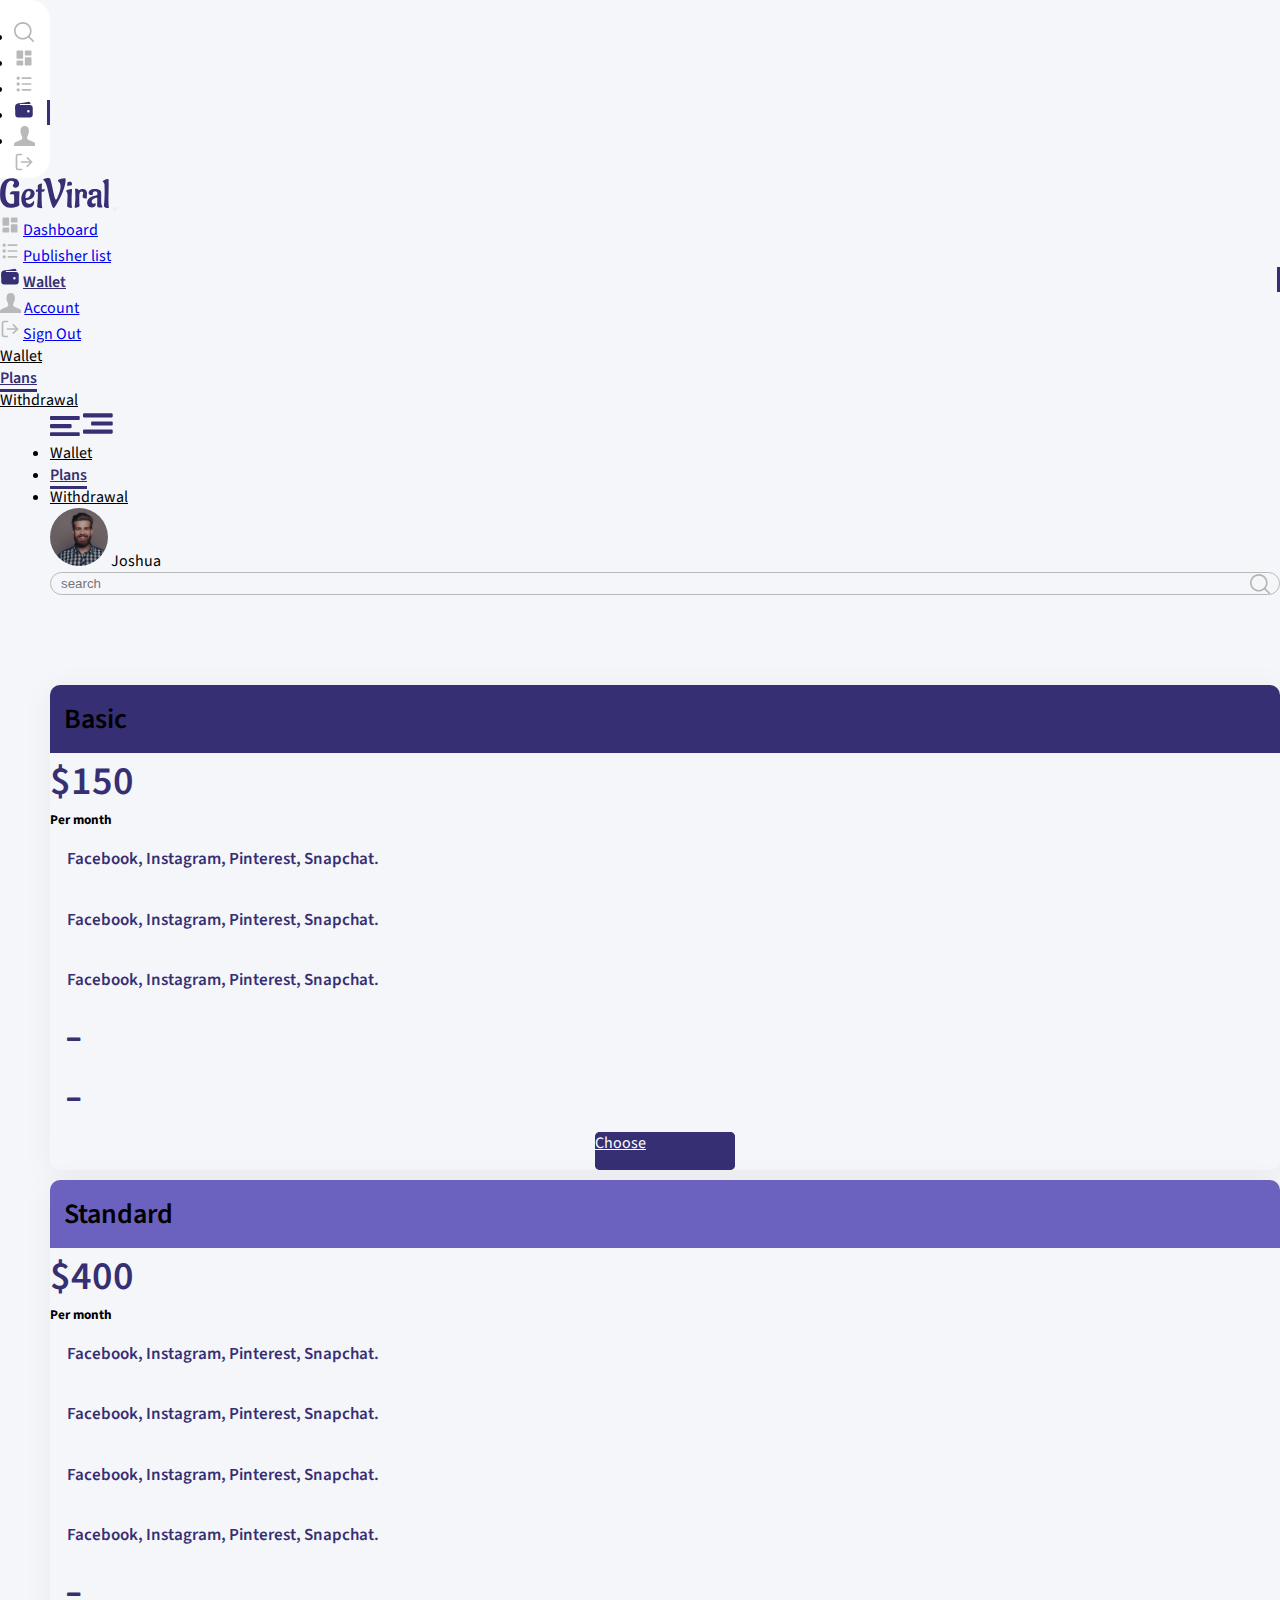
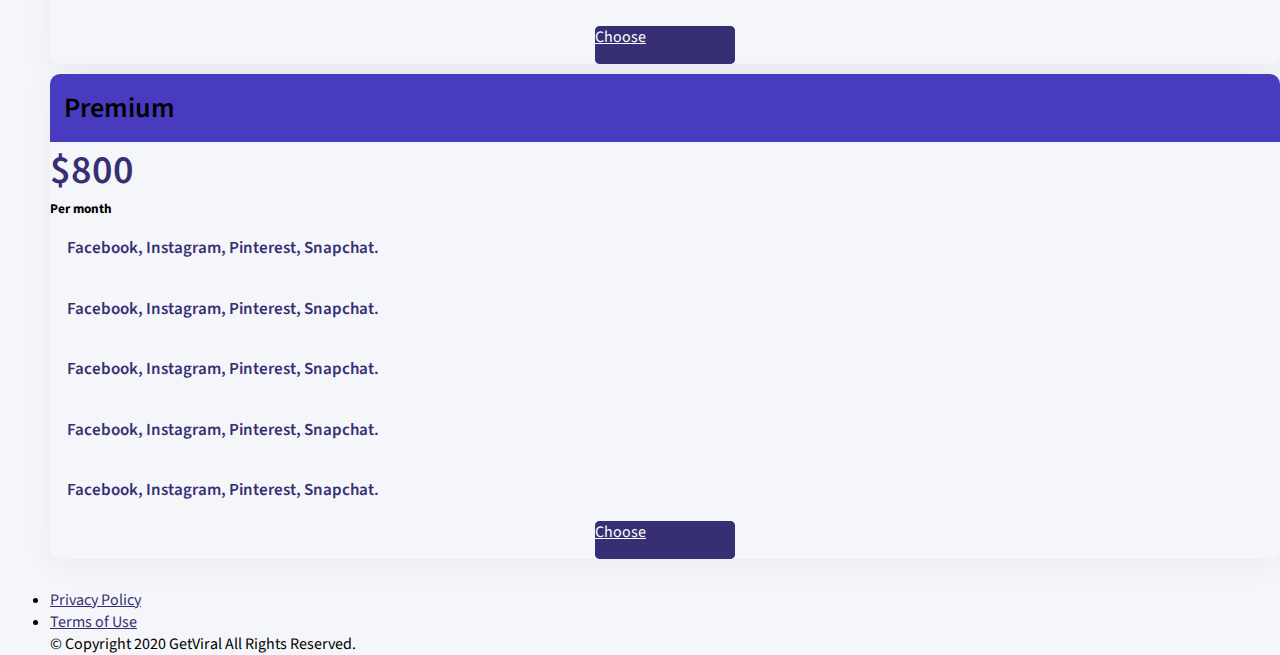
<file: index.html>
<!DOCTYPE html>
<html lang="en">

<head>
    <meta charset="UTF-8">
    <meta name="viewport" content="width=device-width, initial-scale=1.0">
    <!--Bootstrap CSS CDN-->
    <link rel="stylesheet" href="https://stackpath.bootstrapcdn.com/bootstrap/4.5.0/css/bootstrap.min.css"
        integrity="sha384-9aIt2nRpC12Uk9gS9baDl411NQApFmC26EwAOH8WgZl5MYYxFfc+NcPb1dKGj7Sk" crossorigin="anonymous">
    <!--Font section-->
    <link rel="stylesheet" href="https://stackpath.bootstrapcdn.com/font-awesome/4.7.0/css/font-awesome.min.css">
    <link href="https://fonts.googleapis.com/css2?family=Source+Sans+Pro:wght@200;300;400;600;700;900&display=swap" rel="stylesheet">
    <link rel="stylesheet" href="./assets/css/main.css">
    <link rel="stylesheet" href="./assets/css/plans.css">
    <link rel="stylesheet" href="./assets/css/inner-nav.css">
    <title>GetViral | Plans</title>
</head>

<body class="collapse-sidebar">
    <aside class="sidebar position-fixed h-100 position-relative d-none d-md-block">
        <a class="navbar-brand" href="#"><img class="img-fluid aside-logo logo mt-xl" src="./assets/images/GetViral.svg"
                alt=""></a>
        <ul class="sidebar__lists list-unstyled">
            <li class="py-2 py-xl-3 my-3 d-flex align-items-center"><span class="sidebar__icon pr-3"><svg
                        class="dashboard-icon" viewBox="0 0 20 20" fill="none" xmlns="http://www.w3.org/2000/svg">
                        <path
                            d="M8.80758 0C3.95121 0 0 3.95121 0 8.80758C0 13.6642 3.95121 17.6152 8.80758 17.6152C13.6642 17.6152 17.6152 13.6642 17.6152 8.80758C17.6152 3.95121 13.6642 0 8.80758 0ZM8.80758 15.9892C4.84769 15.9892 1.62602 12.7675 1.62602 8.80762C1.62602 4.84773 4.84769 1.62602 8.80758 1.62602C12.7675 1.62602 15.9891 4.84769 15.9891 8.80758C15.9891 12.7675 12.7675 15.9892 8.80758 15.9892Z"
                            fill="#B5B5B5" />
                        <path
                            d="M19.762 18.6122L15.1007 13.9509C14.7831 13.6333 14.2687 13.6333 13.9511 13.9509C13.6335 14.2683 13.6335 14.7832 13.9511 15.1005L18.6124 19.7618C18.7711 19.9206 18.979 20 19.1872 20C19.395 20 19.6031 19.9206 19.762 19.7618C20.0796 19.4444 20.0796 18.9295 19.762 18.6122Z"
                            fill="#B5B5B5" />
                </span><input class="sidebar__input side-bar__name mb-0" placeholder="Search"></li>
            <li class="my-4 py-2 py-xl-3 my-3 d-flex align-items-center"><span
                    class="sidebar__icon"><svg class="dashboard-icon"
                        xmlns="http://www.w3.org/2000/svg" aria-hidden="true" focusable="false"
                        preserveAspectRatio="xMidYMid meet" viewBox="0 0 24 24">
                        <path
                            d="M4 13h6c.55 0 1-.45 1-1V4c0-.55-.45-1-1-1H4c-.55 0-1 .45-1 1v8c0 .55.45 1 1 1zm0 8h6c.55 0 1-.45 1-1v-4c0-.55-.45-1-1-1H4c-.55 0-1 .45-1 1v4c0 .55.45 1 1 1zm10 0h6c.55 0 1-.45 1-1v-8c0-.55-.45-1-1-1h-6c-.55 0-1 .45-1 1v8c0 .55.45 1 1 1zM13 4v4c0 .55.45 1 1 1h6c.55 0 1-.45 1-1V4c0-.55-.45-1-1-1h-6c-.55 0-1 .45-1 1z" />
                        </svg></span><a href="#"
                    class="pl-3 side-bar__name sidebar__link sidebar__link-active mb-0">Dashboard</a>
            </li>
            <li class="my-4 py-2 py-xl-3 my-3 d-flex align-items-center">
                <span class="sidebar__icon"><svg xmlns="http://www.w3.org/2000/svg" class="dashboard-icon"
                        aria-hidden="true" focusable="false" preserveAspectRatio="xMidYMid meet" viewBox="0 0 24 24">
                        <path
                            d="M10 4h10a1 1 0 0 1 0 2H10a1 1 0 1 1 0-2zm0 7h10a1 1 0 0 1 0 2H10a1 1 0 0 1 0-2zm0 7h10a1 1 0 0 1 0 2H10a1 1 0 0 1 0-2zM5 7a2 2 0 1 1 0-4a2 2 0 0 1 0 4zm0 7a2 2 0 1 1 0-4a2 2 0 0 1 0 4zm0 7a2 2 0 1 1 0-4a2 2 0 0 1 0 4z" />
                        </svg></span><a href="#" class="sidebar__link pl-3 side-bar__name mb-0">Publisher List</a></li>
            <li class="my-4 py-2 py-xl-3 my-3 d-flex align-items-center"><span
                    class="sidebar__icon sidebar__icon-active"><svg
                        xmlns="http://www.w3.org/2000/svg" class="dashboard-icon icon-active" aria-hidden="true"
                        focusable="false"
                        preserveAspectRatio="xMidYMid meet" viewBox="0 0 512 512">
                        <path
                            d="M95.5 104h320a87.73 87.73 0 0 1 11.18.71a66 66 0 0 0-77.51-55.56L86 94.08h-.3a66 66 0 0 0-41.07 26.13A87.57 87.57 0 0 1 95.5 104z" />
                        <path
                            d="M415.5 128h-320a64.07 64.07 0 0 0-64 64v192a64.07 64.07 0 0 0 64 64h320a64.07 64.07 0 0 0 64-64V192a64.07 64.07 0 0 0-64-64zM368 320a32 32 0 1 1 32-32a32 32 0 0 1-32 32z" />
                        <path
                            d="M32 259.5V160c0-21.67 12-58 53.65-65.87C121 87.5 156 87.5 156 87.5s23 16 4 16s-18.5 24.5 0 24.5s0 23.5 0 23.5L85.5 236z" />
                        </svg></span><a href="#"
                            class="sidebar__link pl-3 side-bar__name mb-0 nav-link-active">Wallet</a></li>
            <li class="my-4 py-2 py-xl-3 my-3 d-flex align-items-center"><span class="sidebar__icon"><svg
                        xmlns="http://www.w3.org/2000/svg" class="dashboard-icon" aria-hidden="true" focusable="false"
                        viewBox="0 0 1070 1000">
                        <path
                            d="M1070 938q0 21-2 63H1q0-10-.5-31T0 938q0-30 1-37q12-49 64-84.5t111.5-53t125.5-47t97-65.5q17-22 17-38q0-22-11-73q-4-21-10.5-36.5t-16-33T363 439q-15-35-33-132q-6-38-6-75q0-105 53.5-168T535 1t157.5 63T746 232q0 31-7 75q-14 89-32 132q-6 14-15.5 31.5t-16 33T665 540q-11 51-11 73q0 18 17 38q31 36 97 65.5t125 47t111 53t64 84.5q2 8 2 37z" />
                        </svg></span><a href="#" class="sidebar__link pl-3 side-bar__name mb-0">Account</a></li>
        </ul>
        <li
            class="sidebar__link--sign-out position-absolute mx-auto py-2 py-xl-3 my-3 d-flex align-items-center sidebar__sign-out">
            <span class="sidebar__icon"><svg xmlns="http://www.w3.org/2000/svg" class="dashboard-icon sign-icon"
                    aria-hidden="true" focusable="false" preserveAspectRatio="xMidYMid meet" viewBox="0 0 24 24">
                    <g fill="none" stroke-width="2" stroke-linecap="round" stroke-linejoin="round">
                        <path d="M9 21H5a2 2 0 0 1-2-2V5a2 2 0 0 1 2-2h4" />
                        <path d="M16 17l5-5l-5-5" />
                        <path d="M21 12H9" />
                    </g>
                </svg></span><a href="#" class="sidebar__link pl-3 side-bar__name side-bar__sign-out mb-0">Sign out</a>
        </li>
    </aside>
    <!-- Small screens -->
    <header class="d-md-none header sticky-top">
        <nav class="navbar navbar-expand-md navbar-light navbar-bg-custom">
            <div class="container-fluid">
                <a class="navbar-brand" href="#"><img class="img-fluid logo" src="./assets/images/GetViral.svg"
                        alt=""></a>
                <button class="navbar-toggler px-0" type="button" data-toggle="collapse" data-target="#navbarNav"
                    aria-controls="navbarNav" aria-expanded="false" aria-label="Toggle navigation">
                    <span class="navbar-toggler-icon"></span>
                </button>
            </div>
            <div class="collapse navbar-collapse" id="navbarNav">
                <div class="container-fluid">
                    <div class="row">
                        <ul class="navbar-nav ml-auto">
                            <li class="nav-item py-1 d-flex align-items-center">
                                <!--FIXME: USE 'icon-active' ON SVG ICON TO MAKE IT ACTIVE-->
                                <!--FIXME: USE 'nav-link-active' ON link (a) tag TO MAKE IT ACTIVE-->
                                <svg class="pr-3 dashboard-icon" xmlns="http://www.w3.org/2000/svg"
                                    aria-hidden="true" focusable="false" preserveAspectRatio="xMidYMid meet"
                                    viewBox="0 0 24 24">
                                    <path
                                        d="M4 13h6c.55 0 1-.45 1-1V4c0-.55-.45-1-1-1H4c-.55 0-1 .45-1 1v8c0 .55.45 1 1 1zm0 8h6c.55 0 1-.45 1-1v-4c0-.55-.45-1-1-1H4c-.55 0-1 .45-1 1v4c0 .55.45 1 1 1zm10 0h6c.55 0 1-.45 1-1v-8c0-.55-.45-1-1-1h-6c-.55 0-1 .45-1 1v8c0 .55.45 1 1 1zM13 4v4c0 .55.45 1 1 1h6c.55 0 1-.45 1-1V4c0-.55-.45-1-1-1h-6c-.55 0-1 .45-1 1z" />
                                    </svg>
                                <a class="nav-link nav-link" href="#">Dashboard</a>
                            </li>
                            <li class="nav-item py-1 d-flex align-items-center">
                                <svg xmlns="http://www.w3.org/2000/svg" class="pr-3 dashboard-icon" aria-hidden="true"
                                    focusable="false" preserveAspectRatio="xMidYMid meet" viewBox="0 0 24 24">
                                    <path
                                        d="M10 4h10a1 1 0 0 1 0 2H10a1 1 0 1 1 0-2zm0 7h10a1 1 0 0 1 0 2H10a1 1 0 0 1 0-2zm0 7h10a1 1 0 0 1 0 2H10a1 1 0 0 1 0-2zM5 7a2 2 0 1 1 0-4a2 2 0 0 1 0 4zm0 7a2 2 0 1 1 0-4a2 2 0 0 1 0 4zm0 7a2 2 0 1 1 0-4a2 2 0 0 1 0 4z" />
                                    </svg>
                                <a class="nav-link" href="#">Publisher list</a>
                            </li>
                            <li class="nav-item py-1 d-flex align-items-center">
                                <svg xmlns="http://www.w3.org/2000/svg" class="pr-3 dashboard-icon icon-active"
                                    aria-hidden="true"
                                    focusable="false" preserveAspectRatio="xMidYMid meet" viewBox="0 0 512 512">
                                    <path
                                        d="M95.5 104h320a87.73 87.73 0 0 1 11.18.71a66 66 0 0 0-77.51-55.56L86 94.08h-.3a66 66 0 0 0-41.07 26.13A87.57 87.57 0 0 1 95.5 104z" />
                                    <path
                                        d="M415.5 128h-320a64.07 64.07 0 0 0-64 64v192a64.07 64.07 0 0 0 64 64h320a64.07 64.07 0 0 0 64-64V192a64.07 64.07 0 0 0-64-64zM368 320a32 32 0 1 1 32-32a32 32 0 0 1-32 32z" />
                                    <path
                                        d="M32 259.5V160c0-21.67 12-58 53.65-65.87C121 87.5 156 87.5 156 87.5s23 16 4 16s-18.5 24.5 0 24.5s0 23.5 0 23.5L85.5 236z" />
                                    </svg>
                                <a class="nav-link nav-link-active" href="#">Wallet</a>
                            </li>
                            <li class="nav-item py-1 d-flex align-items-center">
                                <svg xmlns="http://www.w3.org/2000/svg" class="pr-3 dashboard-icon" aria-hidden="true"
                                    focusable="false" viewBox="0 0 1070 1000">
                                    <path
                                        d="M1070 938q0 21-2 63H1q0-10-.5-31T0 938q0-30 1-37q12-49 64-84.5t111.5-53t125.5-47t97-65.5q17-22 17-38q0-22-11-73q-4-21-10.5-36.5t-16-33T363 439q-15-35-33-132q-6-38-6-75q0-105 53.5-168T535 1t157.5 63T746 232q0 31-7 75q-14 89-32 132q-6 14-15.5 31.5t-16 33T665 540q-11 51-11 73q0 18 17 38q31 36 97 65.5t125 47t111 53t64 84.5q2 8 2 37z" />
                                    </svg>
                                <a class="nav-link" href="#">Account</a>
                            </li>
                            <li class="nav-item py-1 d-flex align-items-center">
                                <svg xmlns="http://www.w3.org/2000/svg" class="pr-3 dashboard-icon sign-icon"
                                    aria-hidden="true" focusable="false" preserveAspectRatio="xMidYMid meet"
                                    viewBox="0 0 24 24">
                                    <g fill="none" stroke-width="2" stroke-linecap="round" stroke-linejoin="round">
                                        <path d="M9 21H5a2 2 0 0 1-2-2V5a2 2 0 0 1 2-2h4" />
                                        <path d="M16 17l5-5l-5-5" />
                                        <path d="M21 12H9" />
                                    </g>
                                </svg>
                                <a class="nav-link" href="#">Sign Out</a>
                            </li>
                        </ul>
                    </div>
                </div>
            </div>
            <!-- SMALL INNER NAV  -->
             <div class="col-12">
                 <div class="my-3 small-inner-nav">
                     <ul class="list-unstyled d-flex align-items-center justify-content-center mb-0">
                         <li><a class="header__link mr-3" href="index.html">Wallet</a></li>
                         <li class="header__link-list-active mr-3"><a class="header__link-active"
                                 href="plans.html">Plans</a>
                         </li>
                         <li><a class="header__link header__link header_link"
                                 href="payment.html">Withdrawal</a>
                         </li>
                     </ul>
                 </div>
             </div>
             <!-- SMALL INNER NAV  -->
        </nav>
    </header>

    <main class="main-content">
        <!-- Big screens -->
        <header class="sticky-top">
            <nav class="position-relative py-md-3">
                <div class="container-fluid container-custom">
                    <div class="d-flex justify-content-between align-items-center">
                        <!-- Close button -->
                        <button class="hamburger-button d-none d-md-block" id="close-sidebar">
                            <svg class="hamburger-menu" viewBox="0 0 37 25" fill="none"
                                xmlns="http://www.w3.org/2000/svg">
                                <path
                                    d="M35.3571 20H1.30952C0.962216 20 0.629134 20.1317 0.383551 20.3661C0.137967 20.6005 0 20.9185 0 21.25L0 23.75C0 24.0815 0.137967 24.3995 0.383551 24.6339C0.629134 24.8683 0.962216 25 1.30952 25H35.3571C35.7044 25 36.0375 24.8683 36.2831 24.6339C36.5287 24.3995 36.6667 24.0815 36.6667 23.75V21.25C36.6667 20.9185 36.5287 20.6005 36.2831 20.3661C36.0375 20.1317 35.7044 20 35.3571 20ZM25.3571 10H1.30952C0.962216 10 0.629134 10.1317 0.383551 10.3661C0.137967 10.6005 0 10.9185 0 11.25L0 13.75C0 14.0815 0.137967 14.3995 0.383551 14.6339C0.629134 14.8683 0.962216 15 1.30952 15H25.3571C25.7045 15 26.0375 14.8683 26.2831 14.6339C26.5287 14.3995 26.6667 14.0815 26.6667 13.75V11.25C26.6667 10.9185 26.5287 10.6005 26.2831 10.3661C26.0375 10.1317 25.7045 10 25.3571 10ZM35.3571 0H1.30952C0.962216 0 0.629134 0.131696 0.383551 0.366116C0.137967 0.600537 0 0.918479 0 1.25L0 3.75C0 4.08152 0.137967 4.39946 0.383551 4.63388C0.629134 4.8683 0.962216 5 1.30952 5H35.3571C35.7044 5 36.0375 4.8683 36.2831 4.63388C36.5287 4.39946 36.6667 4.08152 36.6667 3.75V1.25C36.6667 0.918479 36.5287 0.600537 36.2831 0.366116C36.0375 0.131696 35.7044 0 35.3571 0Z"
                                    fill="#362F74" />
                            </svg>
                        </button>
                        <!-- Open button -->
                        <button class="hamburger-button d-none" id="open-sidebar">
                            <svg class="hamburger-menu" width="37" height="25" viewBox="0 0 37 25" fill="none"
                                xmlns="http://www.w3.org/2000/svg">
                                <path
                                    d="M1.30936 20H35.357C35.7043 20 36.0374 20.1317 36.283 20.3661C36.5285 20.6005 36.6665 20.9185 36.6665 21.25V23.75C36.6665 24.0815 36.5285 24.3995 36.283 24.6339C36.0374 24.8683 35.7043 25 35.357 25H1.30936C0.962055 25 0.628971 24.8683 0.383389 24.6339C0.137806 24.3995 -0.000164032 24.0815 -0.000164032 23.75V21.25C-0.000164032 20.9185 0.137806 20.6005 0.383389 20.3661C0.628971 20.1317 0.962055 20 1.30936 20ZM11.3094 10H35.357C35.7043 10 36.0374 10.1317 36.283 10.3661C36.5285 10.6005 36.6665 10.9185 36.6665 11.25V13.75C36.6665 14.0815 36.5285 14.3995 36.283 14.6339C36.0374 14.8683 35.7043 15 35.357 15H11.3094C10.9621 15 10.629 14.8683 10.3834 14.6339C10.1378 14.3995 9.99984 14.0815 9.99984 13.75V11.25C9.99984 10.9185 10.1378 10.6005 10.3834 10.3661C10.629 10.1317 10.9621 10 11.3094 10ZM1.30936 0H35.357C35.7043 0 36.0374 0.131696 36.283 0.366116C36.5285 0.600537 36.6665 0.918479 36.6665 1.25V3.75C36.6665 4.08152 36.5285 4.39946 36.283 4.63388C36.0374 4.8683 35.7043 5 35.357 5H1.30936C0.962055 5 0.628971 4.8683 0.383389 4.63388C0.137806 4.39946 -0.000164032 4.08152 -0.000164032 3.75V1.25C-0.000164032 0.918479 0.137806 0.600537 0.383389 0.366116C0.628971 0.131696 0.962055 0 1.30936 0Z"
                                    fill="#362F74" />
                            </svg>

                        </button>
                        <!-- BIG SCREEN INNER PAGE NAV STARTS  -->
                         <div class="mr-auto ml-5 big-inner-nav">
                             <ul class="list-unstyled d-flex align-items-center justify-content-between mb-0">
                                 <li><a class="header__link mr-3" href="index.html">Wallet</a></li>
                                 <li class="header__link-list-active mr-3"><a class="header__link-active"
                                         href="plans.html">Plans</a>
                                 </li>
                                 <li><a class="header__link  header__link" href="#">Withdrawal</a>
                                 </li>
                             </ul>
                         </div>
                         <!-- BIG SCREEN INNER PAGE NAV ENDS  -->
                        <div class="d-none d-md-block">
                            <div class="d-flex justify-content-end align-items-center">
                                <img class="img-fluid profile-picture pr-2" src="./assets/images/profile picture.svg"
                                    alt="">
                                <span>Joshua</span>
                            </div>
                    </div>
                </div>
            </nav>
        </header>
        <section class="container-fluid container-custom">
            <!-- Small screens search bar -->
            <form class="d-md-none mobile-search my-2">
                <input type="text" class="mobile-search__input" placeholder="search">
                <svg class="dashboard-icon mobile-search__icon" viewBox="0 0 20 20" fill="none"
                    xmlns="http://www.w3.org/2000/svg">
                    <path
                        d="M8.80758 0C3.95121 0 0 3.95121 0 8.80758C0 13.6642 3.95121 17.6152 8.80758 17.6152C13.6642 17.6152 17.6152 13.6642 17.6152 8.80758C17.6152 3.95121 13.6642 0 8.80758 0ZM8.80758 15.9892C4.84769 15.9892 1.62602 12.7675 1.62602 8.80762C1.62602 4.84773 4.84769 1.62602 8.80758 1.62602C12.7675 1.62602 15.9891 4.84769 15.9891 8.80758C15.9891 12.7675 12.7675 15.9892 8.80758 15.9892Z"
                        fill="#B5B5B5" />
                    <path
                        d="M19.762 18.6122L15.1007 13.9509C14.7831 13.6333 14.2687 13.6333 13.9511 13.9509C13.6335 14.2683 13.6335 14.7832 13.9511 15.1005L18.6124 19.7618C18.7711 19.9206 18.979 20 19.1872 20C19.395 20 19.6031 19.9206 19.762 19.7618C20.0796 19.4444 20.0796 18.9295 19.762 18.6122Z"
                        fill="#B5B5B5" />
            </form>
            <!-- Plug your mark up here -->
                <!--Pricing section-->
                <div class="pricing container">
                    <div class="card-deck text-center">
                        <div class="card">
                            <div class="card-header text-white bg-basic">Basic</div>
                            <div class="card-body">
                                <h5 class="card-title price-card-title">$150</h5>
                                <h5 class="card-desc text-muted">Per month</h5>
                                <p class="card-text">Facebook,
                                    Instagram, Pinterest, Snapchat.</p>
                                <p class="card-text">Facebook,
                                    Instagram, Pinterest, Snapchat.</p>
                                <p class="card-text">Facebook,
                                    Instagram, Pinterest, Snapchat.</p>
                                <p class="card-text"><i class="fa fa-minus" aria-hidden="true"></i></p>
                                <p class="card-text"><i class="fa fa-minus" aria-hidden="true"></i></p>

                            </div>
                            <div class="choose">
                                <a href="#" class="btn choose">Choose</a>
                            </div>
                        </div>
                        <div class="card">
                            <div class="card-header text-white standard">Standard</div>
                            <div class="card-body">
                                <h5 class="card-title price-card-title">$400</h5>
                                <h5 class="card-desc text-muted">Per month</h5>
                                <p class="card-text">Facebook,
                                    Instagram, Pinterest, Snapchat.</p>
                                <p class="card-text">Facebook,
                                    Instagram, Pinterest, Snapchat.</p>
                                <p class="card-text">Facebook,
                                    Instagram, Pinterest, Snapchat.</p>
                                <p class="card-text">Facebook,
                                    Instagram, Pinterest, Snapchat.</p>
                                <p class="card-text"><i class="fa fa-minus" aria-hidden="true"></i></p>

                            </div>
                            <div class="choose">
                                <a href="#" class="btn choose">Choose</a>
                            </div>
                        </div>
                        <div class="card">
                            <div class="card-header text-white enterprise">Premium</div>
                            <div class="card-body">
                                <h5 class="card-title price-card-title">$800</h5>
                                <h5 class="card-desc text-muted">Per month</h5>
                                <p class="card-text">Facebook,
                                    Instagram, Pinterest, Snapchat.</p>
                                <p class="card-text">Facebook,
                                    Instagram, Pinterest, Snapchat.</p>
                                <p class="card-text">Facebook,
                                    Instagram, Pinterest, Snapchat.</p>
                                <p class="card-text">Facebook,
                                    Instagram, Pinterest, Snapchat.</p>
                                <p class="card-text">Facebook,
                                    Instagram, Pinterest, Snapchat.</p>

                            </div>
                            <div class="choose">
                                <a href="#" class="btn choose">Choose</a>
                            </div>
                        </div>
                    </div>
                </div>
                <footer class="footer">
               <nav class="row align-items-center">
                  <div class="col-sm-6">
                     <ul class="list-unstyled d-flex justify-content-center justify-content-md-start">
                        <li class="pr-3"><a class="footer-link" href="#">Privacy Policy</a></li>
                        <li><a class="footer-link" href="#">Terms of Use</a></li>
                     </ul>
                  </div>
                  <div class="col-sm-6">
                     <p class="text-center text-md-right">&copy; Copyright 2020 GetViral All Rights Reserved.</p>
                  </div>
               </nav>
            </footer>
        </section>
    </main>

    <!--Popper, JQuery and JS-->
    <script src="https://code.jquery.com/jquery-3.5.1.slim.min.js"
        integrity="sha384-DfXdz2htPH0lsSSs5nCTpuj/zy4C+OGpamoFVy38MVBnE+IbbVYUew+OrCXaRkfj" crossorigin="anonymous">
    </script>
    <script src="https://cdn.jsdelivr.net/npm/popper.js@1.16.0/dist/umd/popper.min.js"
        integrity="sha384-Q6E9RHvbIyZFJoft+2mJbHaEWldlvI9IOYy5n3zV9zzTtmI3UksdQRVvoxMfooAo" crossorigin="anonymous">
    </script>
    <script src="https://stackpath.bootstrapcdn.com/bootstrap/4.5.0/js/bootstrap.min.js"
        integrity="sha384-OgVRvuATP1z7JjHLkuOU7Xw704+h835Lr+6QL9UvYjZE3Ipu6Tp75j7Bh/kR0JKI" crossorigin="anonymous">
    </script>
    <script src="./assets/js/main.js"></script>
</body>

</html>
</file>
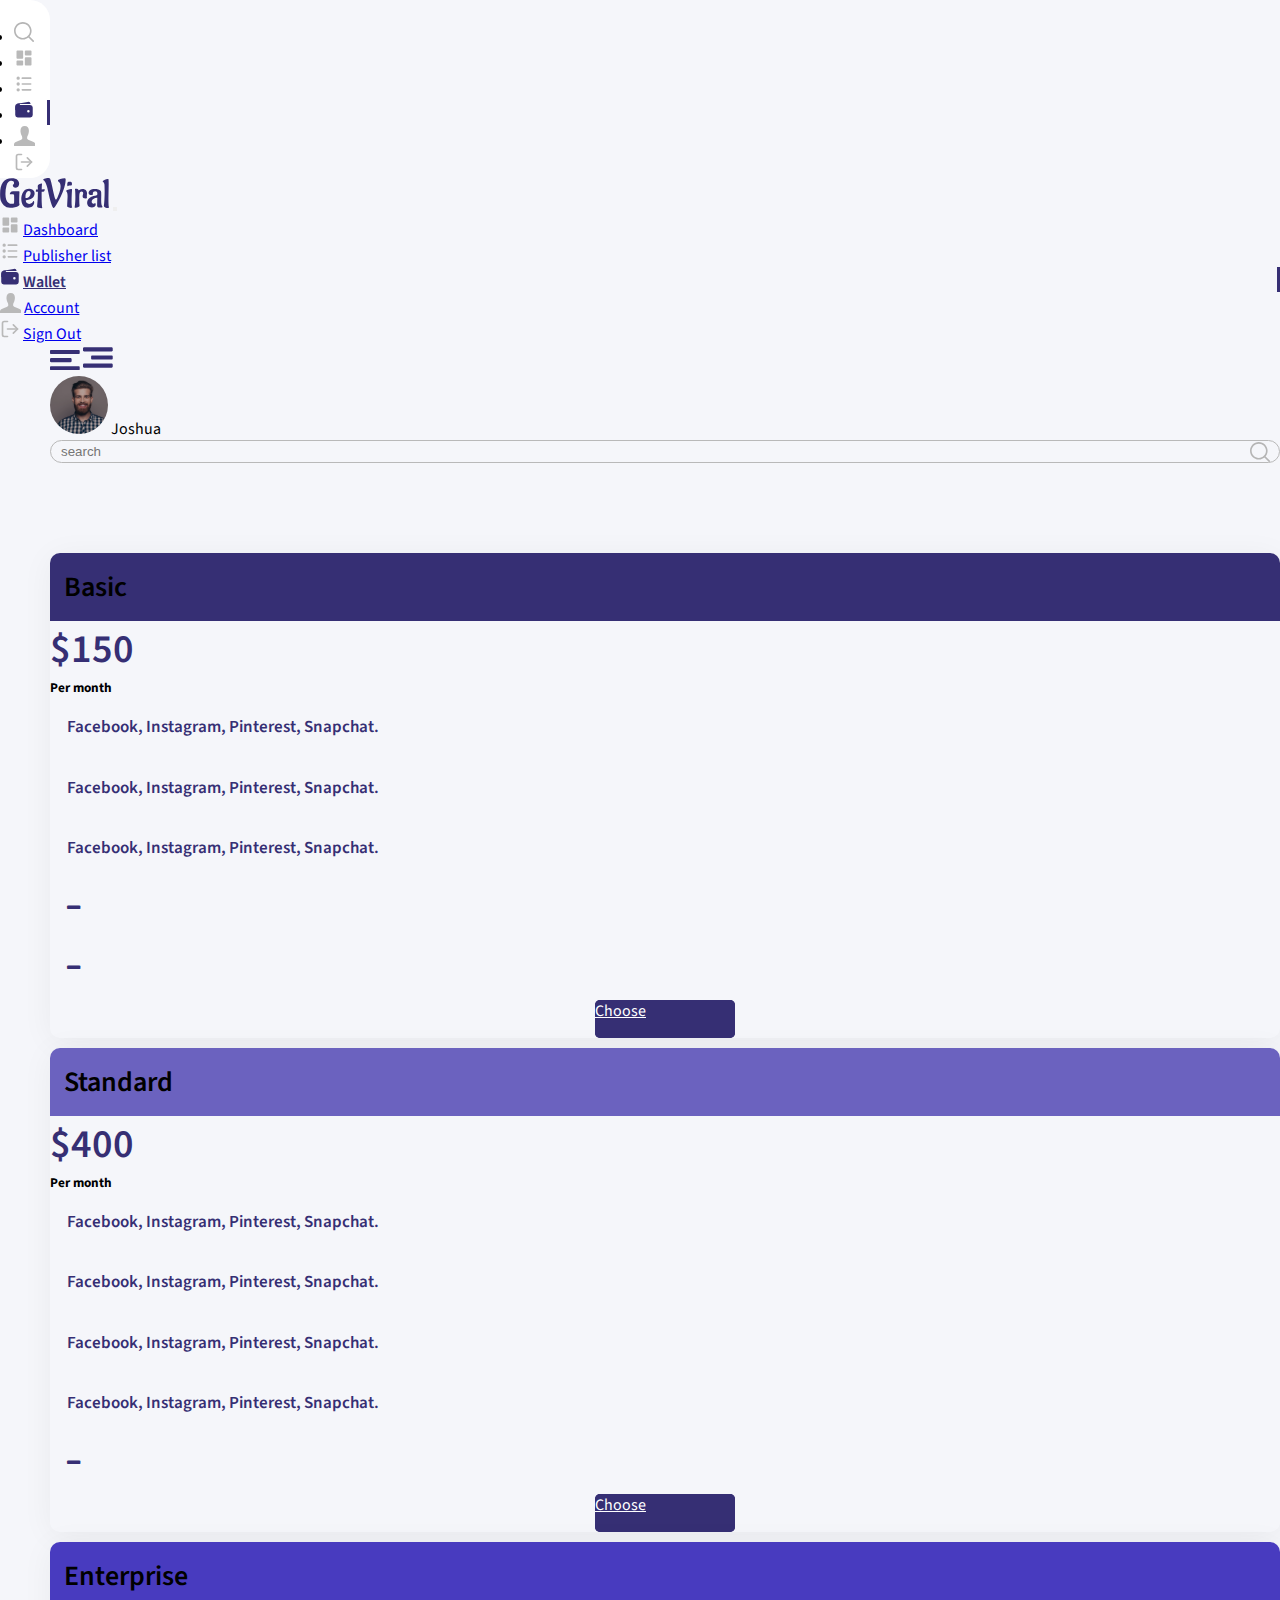
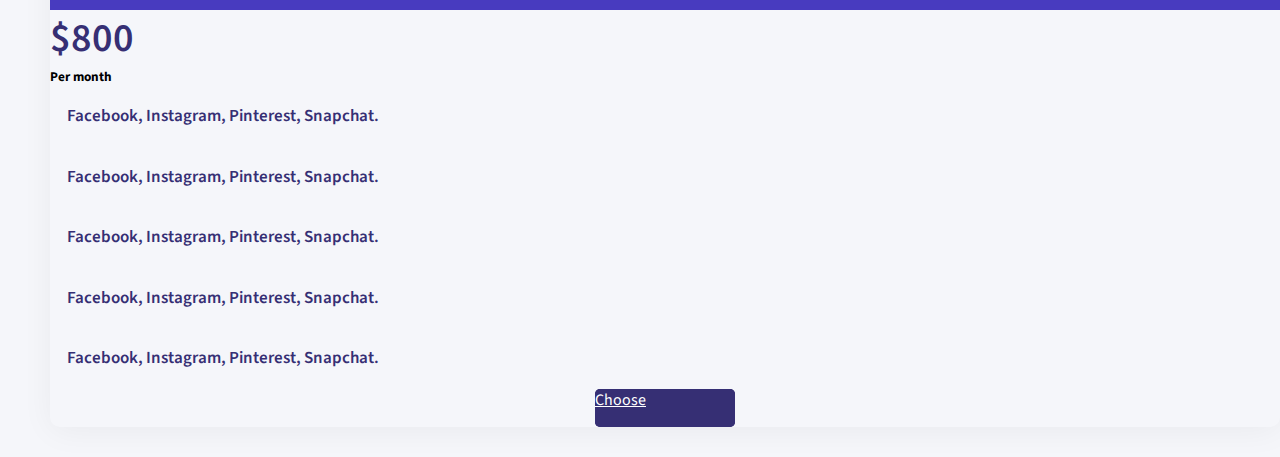
<file: plans.html>
<!DOCTYPE html>
<html lang="en">

<head>
    <meta charset="UTF-8">
    <meta name="viewport" content="width=device-width, initial-scale=1.0">
    <!--Bootstrap CSS CDN-->
    <link rel="stylesheet" href="https://stackpath.bootstrapcdn.com/bootstrap/4.5.0/css/bootstrap.min.css"
        integrity="sha384-9aIt2nRpC12Uk9gS9baDl411NQApFmC26EwAOH8WgZl5MYYxFfc+NcPb1dKGj7Sk" crossorigin="anonymous">
    <!--Font section-->
    <link rel="stylesheet" href="https://stackpath.bootstrapcdn.com/font-awesome/4.7.0/css/font-awesome.min.css">
    <link href="https://fonts.googleapis.com/css2?family=Source+Sans+Pro:wght@200;300;400;600;700;900&display=swap" rel="stylesheet">
    <link rel="stylesheet" href="./assets/css/main.css">
    <link rel="stylesheet" href="./assets/css/plans.css">
    <title>Plans</title>
</head>

<body class="collapse-sidebar">
    <aside class="sidebar position-fixed h-100 position-relative d-none d-md-block">
        <a class="navbar-brand" href="#"><img class="img-fluid aside-logo logo mt-xl" src="./assets/images/GetViral.svg"
                alt=""></a>
        <ul class="sidebar__lists list-unstyled">
            <li class="py-2 py-xl-3 my-3 d-flex align-items-center"><span class="sidebar__icon pr-3"><svg
                        class="dashboard-icon" viewBox="0 0 20 20" fill="none" xmlns="http://www.w3.org/2000/svg">
                        <path
                            d="M8.80758 0C3.95121 0 0 3.95121 0 8.80758C0 13.6642 3.95121 17.6152 8.80758 17.6152C13.6642 17.6152 17.6152 13.6642 17.6152 8.80758C17.6152 3.95121 13.6642 0 8.80758 0ZM8.80758 15.9892C4.84769 15.9892 1.62602 12.7675 1.62602 8.80762C1.62602 4.84773 4.84769 1.62602 8.80758 1.62602C12.7675 1.62602 15.9891 4.84769 15.9891 8.80758C15.9891 12.7675 12.7675 15.9892 8.80758 15.9892Z"
                            fill="#B5B5B5" />
                        <path
                            d="M19.762 18.6122L15.1007 13.9509C14.7831 13.6333 14.2687 13.6333 13.9511 13.9509C13.6335 14.2683 13.6335 14.7832 13.9511 15.1005L18.6124 19.7618C18.7711 19.9206 18.979 20 19.1872 20C19.395 20 19.6031 19.9206 19.762 19.7618C20.0796 19.4444 20.0796 18.9295 19.762 18.6122Z"
                            fill="#B5B5B5" />
                </span><input class="sidebar__input side-bar__name mb-0" placeholder="Search"></li>
            <li class="my-4 py-2 py-xl-3 my-3 d-flex align-items-center"><span
                    class="sidebar__icon"><svg class="dashboard-icon"
                        xmlns="http://www.w3.org/2000/svg" aria-hidden="true" focusable="false"
                        preserveAspectRatio="xMidYMid meet" viewBox="0 0 24 24">
                        <path
                            d="M4 13h6c.55 0 1-.45 1-1V4c0-.55-.45-1-1-1H4c-.55 0-1 .45-1 1v8c0 .55.45 1 1 1zm0 8h6c.55 0 1-.45 1-1v-4c0-.55-.45-1-1-1H4c-.55 0-1 .45-1 1v4c0 .55.45 1 1 1zm10 0h6c.55 0 1-.45 1-1v-8c0-.55-.45-1-1-1h-6c-.55 0-1 .45-1 1v8c0 .55.45 1 1 1zM13 4v4c0 .55.45 1 1 1h6c.55 0 1-.45 1-1V4c0-.55-.45-1-1-1h-6c-.55 0-1 .45-1 1z" />
                        </svg></span><a href="#"
                    class="pl-3 side-bar__name sidebar__link sidebar__link-active mb-0">Dashboard</a>
            </li>
            <li class="my-4 py-2 py-xl-3 my-3 d-flex align-items-center">
                <span class="sidebar__icon"><svg xmlns="http://www.w3.org/2000/svg" class="dashboard-icon"
                        aria-hidden="true" focusable="false" preserveAspectRatio="xMidYMid meet" viewBox="0 0 24 24">
                        <path
                            d="M10 4h10a1 1 0 0 1 0 2H10a1 1 0 1 1 0-2zm0 7h10a1 1 0 0 1 0 2H10a1 1 0 0 1 0-2zm0 7h10a1 1 0 0 1 0 2H10a1 1 0 0 1 0-2zM5 7a2 2 0 1 1 0-4a2 2 0 0 1 0 4zm0 7a2 2 0 1 1 0-4a2 2 0 0 1 0 4zm0 7a2 2 0 1 1 0-4a2 2 0 0 1 0 4z" />
                        </svg></span><a href="#" class="sidebar__link pl-3 side-bar__name mb-0">Publisher List</a></li>
            <li class="my-4 py-2 py-xl-3 my-3 d-flex align-items-center"><span
                    class="sidebar__icon sidebar__icon-active"><svg
                        xmlns="http://www.w3.org/2000/svg" class="dashboard-icon icon-active" aria-hidden="true"
                        focusable="false"
                        preserveAspectRatio="xMidYMid meet" viewBox="0 0 512 512">
                        <path
                            d="M95.5 104h320a87.73 87.73 0 0 1 11.18.71a66 66 0 0 0-77.51-55.56L86 94.08h-.3a66 66 0 0 0-41.07 26.13A87.57 87.57 0 0 1 95.5 104z" />
                        <path
                            d="M415.5 128h-320a64.07 64.07 0 0 0-64 64v192a64.07 64.07 0 0 0 64 64h320a64.07 64.07 0 0 0 64-64V192a64.07 64.07 0 0 0-64-64zM368 320a32 32 0 1 1 32-32a32 32 0 0 1-32 32z" />
                        <path
                            d="M32 259.5V160c0-21.67 12-58 53.65-65.87C121 87.5 156 87.5 156 87.5s23 16 4 16s-18.5 24.5 0 24.5s0 23.5 0 23.5L85.5 236z" />
                        </svg></span><a href="#"
                            class="sidebar__link pl-3 side-bar__name mb-0 nav-link-active">Wallet</a></li>
            <li class="my-4 py-2 py-xl-3 my-3 d-flex align-items-center"><span class="sidebar__icon"><svg
                        xmlns="http://www.w3.org/2000/svg" class="dashboard-icon" aria-hidden="true" focusable="false"
                        viewBox="0 0 1070 1000">
                        <path
                            d="M1070 938q0 21-2 63H1q0-10-.5-31T0 938q0-30 1-37q12-49 64-84.5t111.5-53t125.5-47t97-65.5q17-22 17-38q0-22-11-73q-4-21-10.5-36.5t-16-33T363 439q-15-35-33-132q-6-38-6-75q0-105 53.5-168T535 1t157.5 63T746 232q0 31-7 75q-14 89-32 132q-6 14-15.5 31.5t-16 33T665 540q-11 51-11 73q0 18 17 38q31 36 97 65.5t125 47t111 53t64 84.5q2 8 2 37z" />
                        </svg></span><a href="#" class="sidebar__link pl-3 side-bar__name mb-0">Account</a></li>
        </ul>
        <li
            class="sidebar__link--sign-out position-absolute mx-auto py-2 py-xl-3 my-3 d-flex align-items-center sidebar__sign-out">
            <span class="sidebar__icon"><svg xmlns="http://www.w3.org/2000/svg" class="dashboard-icon sign-icon"
                    aria-hidden="true" focusable="false" preserveAspectRatio="xMidYMid meet" viewBox="0 0 24 24">
                    <g fill="none" stroke-width="2" stroke-linecap="round" stroke-linejoin="round">
                        <path d="M9 21H5a2 2 0 0 1-2-2V5a2 2 0 0 1 2-2h4" />
                        <path d="M16 17l5-5l-5-5" />
                        <path d="M21 12H9" />
                    </g>
                </svg></span><a href="#" class="sidebar__link pl-3 side-bar__name side-bar__sign-out mb-0">Sign out</a>
        </li>
    </aside>
    <!-- Small screens -->
    <header class="d-md-none header sticky-top">
        <nav class="navbar navbar-expand-md navbar-light navbar-bg-custom">
            <div class="container-fluid">
                <a class="navbar-brand" href="#"><img class="img-fluid logo" src="./assets/images/GetViral.svg"
                        alt=""></a>
                <button class="navbar-toggler px-0" type="button" data-toggle="collapse" data-target="#navbarNav"
                    aria-controls="navbarNav" aria-expanded="false" aria-label="Toggle navigation">
                    <span class="navbar-toggler-icon"></span>
                </button>
            </div>
            <div class="collapse navbar-collapse" id="navbarNav">
                <div class="container-fluid">
                    <div class="row">
                        <ul class="navbar-nav ml-auto">
                            <li class="nav-item py-1 d-flex align-items-center">
                                <!--FIXME: USE 'icon-active' ON SVG ICON TO MAKE IT ACTIVE-->
                                <!--FIXME: USE 'nav-link-active' ON link (a) tag TO MAKE IT ACTIVE-->
                                <svg class="pr-3 dashboard-icon" xmlns="http://www.w3.org/2000/svg"
                                    aria-hidden="true" focusable="false" preserveAspectRatio="xMidYMid meet"
                                    viewBox="0 0 24 24">
                                    <path
                                        d="M4 13h6c.55 0 1-.45 1-1V4c0-.55-.45-1-1-1H4c-.55 0-1 .45-1 1v8c0 .55.45 1 1 1zm0 8h6c.55 0 1-.45 1-1v-4c0-.55-.45-1-1-1H4c-.55 0-1 .45-1 1v4c0 .55.45 1 1 1zm10 0h6c.55 0 1-.45 1-1v-8c0-.55-.45-1-1-1h-6c-.55 0-1 .45-1 1v8c0 .55.45 1 1 1zM13 4v4c0 .55.45 1 1 1h6c.55 0 1-.45 1-1V4c0-.55-.45-1-1-1h-6c-.55 0-1 .45-1 1z" />
                                    </svg>
                                <a class="nav-link nav-link" href="#">Dashboard</a>
                            </li>
                            <li class="nav-item py-1 d-flex align-items-center">
                                <svg xmlns="http://www.w3.org/2000/svg" class="pr-3 dashboard-icon" aria-hidden="true"
                                    focusable="false" preserveAspectRatio="xMidYMid meet" viewBox="0 0 24 24">
                                    <path
                                        d="M10 4h10a1 1 0 0 1 0 2H10a1 1 0 1 1 0-2zm0 7h10a1 1 0 0 1 0 2H10a1 1 0 0 1 0-2zm0 7h10a1 1 0 0 1 0 2H10a1 1 0 0 1 0-2zM5 7a2 2 0 1 1 0-4a2 2 0 0 1 0 4zm0 7a2 2 0 1 1 0-4a2 2 0 0 1 0 4zm0 7a2 2 0 1 1 0-4a2 2 0 0 1 0 4z" />
                                    </svg>
                                <a class="nav-link" href="#">Publisher list</a>
                            </li>
                            <li class="nav-item py-1 d-flex align-items-center">
                                <svg xmlns="http://www.w3.org/2000/svg" class="pr-3 dashboard-icon icon-active"
                                    aria-hidden="true"
                                    focusable="false" preserveAspectRatio="xMidYMid meet" viewBox="0 0 512 512">
                                    <path
                                        d="M95.5 104h320a87.73 87.73 0 0 1 11.18.71a66 66 0 0 0-77.51-55.56L86 94.08h-.3a66 66 0 0 0-41.07 26.13A87.57 87.57 0 0 1 95.5 104z" />
                                    <path
                                        d="M415.5 128h-320a64.07 64.07 0 0 0-64 64v192a64.07 64.07 0 0 0 64 64h320a64.07 64.07 0 0 0 64-64V192a64.07 64.07 0 0 0-64-64zM368 320a32 32 0 1 1 32-32a32 32 0 0 1-32 32z" />
                                    <path
                                        d="M32 259.5V160c0-21.67 12-58 53.65-65.87C121 87.5 156 87.5 156 87.5s23 16 4 16s-18.5 24.5 0 24.5s0 23.5 0 23.5L85.5 236z" />
                                    </svg>
                                <a class="nav-link nav-link-active" href="#">Wallet</a>
                            </li>
                            <li class="nav-item py-1 d-flex align-items-center">
                                <svg xmlns="http://www.w3.org/2000/svg" class="pr-3 dashboard-icon" aria-hidden="true"
                                    focusable="false" viewBox="0 0 1070 1000">
                                    <path
                                        d="M1070 938q0 21-2 63H1q0-10-.5-31T0 938q0-30 1-37q12-49 64-84.5t111.5-53t125.5-47t97-65.5q17-22 17-38q0-22-11-73q-4-21-10.5-36.5t-16-33T363 439q-15-35-33-132q-6-38-6-75q0-105 53.5-168T535 1t157.5 63T746 232q0 31-7 75q-14 89-32 132q-6 14-15.5 31.5t-16 33T665 540q-11 51-11 73q0 18 17 38q31 36 97 65.5t125 47t111 53t64 84.5q2 8 2 37z" />
                                    </svg>
                                <a class="nav-link" href="#">Account</a>
                            </li>
                            <li class="nav-item py-1 d-flex align-items-center">
                                <svg xmlns="http://www.w3.org/2000/svg" class="pr-3 dashboard-icon sign-icon"
                                    aria-hidden="true" focusable="false" preserveAspectRatio="xMidYMid meet"
                                    viewBox="0 0 24 24">
                                    <g fill="none" stroke-width="2" stroke-linecap="round" stroke-linejoin="round">
                                        <path d="M9 21H5a2 2 0 0 1-2-2V5a2 2 0 0 1 2-2h4" />
                                        <path d="M16 17l5-5l-5-5" />
                                        <path d="M21 12H9" />
                                    </g>
                                </svg>
                                <a class="nav-link" href="#">Sign Out</a>
                            </li>
                        </ul>
                    </div>
                </div>
            </div>
        </nav>
    </header>

    <main class="main-content">
        <!-- Big screens -->
        <header class="sticky-top">
            <nav class="position-relative py-md-3">
                <div class="container-fluid container-custom">
                    <div class="d-flex justify-content-between align-items-center">
                        <!-- Close button -->
                        <button class="hamburger-button d-none d-md-block" id="close-sidebar">
                            <svg class="hamburger-menu" viewBox="0 0 37 25" fill="none"
                                xmlns="http://www.w3.org/2000/svg">
                                <path
                                    d="M35.3571 20H1.30952C0.962216 20 0.629134 20.1317 0.383551 20.3661C0.137967 20.6005 0 20.9185 0 21.25L0 23.75C0 24.0815 0.137967 24.3995 0.383551 24.6339C0.629134 24.8683 0.962216 25 1.30952 25H35.3571C35.7044 25 36.0375 24.8683 36.2831 24.6339C36.5287 24.3995 36.6667 24.0815 36.6667 23.75V21.25C36.6667 20.9185 36.5287 20.6005 36.2831 20.3661C36.0375 20.1317 35.7044 20 35.3571 20ZM25.3571 10H1.30952C0.962216 10 0.629134 10.1317 0.383551 10.3661C0.137967 10.6005 0 10.9185 0 11.25L0 13.75C0 14.0815 0.137967 14.3995 0.383551 14.6339C0.629134 14.8683 0.962216 15 1.30952 15H25.3571C25.7045 15 26.0375 14.8683 26.2831 14.6339C26.5287 14.3995 26.6667 14.0815 26.6667 13.75V11.25C26.6667 10.9185 26.5287 10.6005 26.2831 10.3661C26.0375 10.1317 25.7045 10 25.3571 10ZM35.3571 0H1.30952C0.962216 0 0.629134 0.131696 0.383551 0.366116C0.137967 0.600537 0 0.918479 0 1.25L0 3.75C0 4.08152 0.137967 4.39946 0.383551 4.63388C0.629134 4.8683 0.962216 5 1.30952 5H35.3571C35.7044 5 36.0375 4.8683 36.2831 4.63388C36.5287 4.39946 36.6667 4.08152 36.6667 3.75V1.25C36.6667 0.918479 36.5287 0.600537 36.2831 0.366116C36.0375 0.131696 35.7044 0 35.3571 0Z"
                                    fill="#362F74" />
                            </svg>
                        </button>
                        <!-- Open button -->
                        <button class="hamburger-button d-none" id="open-sidebar">
                            <svg class="hamburger-menu" width="37" height="25" viewBox="0 0 37 25" fill="none"
                                xmlns="http://www.w3.org/2000/svg">
                                <path
                                    d="M1.30936 20H35.357C35.7043 20 36.0374 20.1317 36.283 20.3661C36.5285 20.6005 36.6665 20.9185 36.6665 21.25V23.75C36.6665 24.0815 36.5285 24.3995 36.283 24.6339C36.0374 24.8683 35.7043 25 35.357 25H1.30936C0.962055 25 0.628971 24.8683 0.383389 24.6339C0.137806 24.3995 -0.000164032 24.0815 -0.000164032 23.75V21.25C-0.000164032 20.9185 0.137806 20.6005 0.383389 20.3661C0.628971 20.1317 0.962055 20 1.30936 20ZM11.3094 10H35.357C35.7043 10 36.0374 10.1317 36.283 10.3661C36.5285 10.6005 36.6665 10.9185 36.6665 11.25V13.75C36.6665 14.0815 36.5285 14.3995 36.283 14.6339C36.0374 14.8683 35.7043 15 35.357 15H11.3094C10.9621 15 10.629 14.8683 10.3834 14.6339C10.1378 14.3995 9.99984 14.0815 9.99984 13.75V11.25C9.99984 10.9185 10.1378 10.6005 10.3834 10.3661C10.629 10.1317 10.9621 10 11.3094 10ZM1.30936 0H35.357C35.7043 0 36.0374 0.131696 36.283 0.366116C36.5285 0.600537 36.6665 0.918479 36.6665 1.25V3.75C36.6665 4.08152 36.5285 4.39946 36.283 4.63388C36.0374 4.8683 35.7043 5 35.357 5H1.30936C0.962055 5 0.628971 4.8683 0.383389 4.63388C0.137806 4.39946 -0.000164032 4.08152 -0.000164032 3.75V1.25C-0.000164032 0.918479 0.137806 0.600537 0.383389 0.366116C0.628971 0.131696 0.962055 0 1.30936 0Z"
                                    fill="#362F74" />
                            </svg>

                        </button>
                        <div class="d-none d-md-block">
                            <div class="d-flex justify-content-end align-items-center">
                                <img class="img-fluid profile-picture pr-2" src="./assets/images/profile picture.svg"
                                    alt="">
                                <span>Joshua</span>
                            </div>
                    </div>
                </div>
            </nav>
        </header>
        <section class="container-fluid container-custom">
            <!-- Small screens search bar -->
            <form class="d-md-none mobile-search my-2">
                <input type="text" class="mobile-search__input" placeholder="search">
                <svg class="dashboard-icon mobile-search__icon" viewBox="0 0 20 20" fill="none"
                    xmlns="http://www.w3.org/2000/svg">
                    <path
                        d="M8.80758 0C3.95121 0 0 3.95121 0 8.80758C0 13.6642 3.95121 17.6152 8.80758 17.6152C13.6642 17.6152 17.6152 13.6642 17.6152 8.80758C17.6152 3.95121 13.6642 0 8.80758 0ZM8.80758 15.9892C4.84769 15.9892 1.62602 12.7675 1.62602 8.80762C1.62602 4.84773 4.84769 1.62602 8.80758 1.62602C12.7675 1.62602 15.9891 4.84769 15.9891 8.80758C15.9891 12.7675 12.7675 15.9892 8.80758 15.9892Z"
                        fill="#B5B5B5" />
                    <path
                        d="M19.762 18.6122L15.1007 13.9509C14.7831 13.6333 14.2687 13.6333 13.9511 13.9509C13.6335 14.2683 13.6335 14.7832 13.9511 15.1005L18.6124 19.7618C18.7711 19.9206 18.979 20 19.1872 20C19.395 20 19.6031 19.9206 19.762 19.7618C20.0796 19.4444 20.0796 18.9295 19.762 18.6122Z"
                        fill="#B5B5B5" />
            </form>
            <!-- Plug your mark up here -->
                <!--Pricing section-->
                <div class="pricing container">
                    <div class="card-deck text-center">
                        <div class="card">
                            <div class="card-header text-white bg-basic">Basic</div>
                            <div class="card-body">
                                <h5 class="card-title price-card-title">$150</h5>
                                <h5 class="card-desc text-muted">Per month</h5>
                                <p class="card-text">Facebook,
                                    Instagram, Pinterest, Snapchat.</p>
                                <p class="card-text">Facebook,
                                    Instagram, Pinterest, Snapchat.</p>
                                <p class="card-text">Facebook,
                                    Instagram, Pinterest, Snapchat.</p>
                                <p class="card-text"><i class="fa fa-minus" aria-hidden="true"></i></p>
                                <p class="card-text"><i class="fa fa-minus" aria-hidden="true"></i></p>

                            </div>
                            <div class="choose">
                                <a href="#" class="btn choose">Choose</a>
                            </div>
                        </div>
                        <div class="card">
                            <div class="card-header text-white standard">Standard</div>
                            <div class="card-body">
                                <h5 class="card-title price-card-title">$400</h5>
                                <h5 class="card-desc text-muted">Per month</h5>
                                <p class="card-text">Facebook,
                                    Instagram, Pinterest, Snapchat.</p>
                                <p class="card-text">Facebook,
                                    Instagram, Pinterest, Snapchat.</p>
                                <p class="card-text">Facebook,
                                    Instagram, Pinterest, Snapchat.</p>
                                <p class="card-text">Facebook,
                                    Instagram, Pinterest, Snapchat.</p>
                                <p class="card-text"><i class="fa fa-minus" aria-hidden="true"></i></p>

                            </div>
                            <div class="choose">
                                <a href="#" class="btn choose">Choose</a>
                            </div>
                        </div>
                        <div class="card">
                            <div class="card-header text-white enterprise">Enterprise</div>
                            <div class="card-body">
                                <h5 class="card-title price-card-title">$800</h5>
                                <h5 class="card-desc text-muted">Per month</h5>
                                <p class="card-text">Facebook,
                                    Instagram, Pinterest, Snapchat.</p>
                                <p class="card-text">Facebook,
                                    Instagram, Pinterest, Snapchat.</p>
                                <p class="card-text">Facebook,
                                    Instagram, Pinterest, Snapchat.</p>
                                <p class="card-text">Facebook,
                                    Instagram, Pinterest, Snapchat.</p>
                                <p class="card-text">Facebook,
                                    Instagram, Pinterest, Snapchat.</p>

                            </div>
                            <div class="choose">
                                <a href="#" class="btn choose">Choose</a>
                            </div>
                        </div>
                    </div>
                </div>
        </section>
    </main>

    <!--Popper, JQuery and JS-->
    <script src="https://code.jquery.com/jquery-3.5.1.slim.min.js"
        integrity="sha384-DfXdz2htPH0lsSSs5nCTpuj/zy4C+OGpamoFVy38MVBnE+IbbVYUew+OrCXaRkfj" crossorigin="anonymous">
    </script>
    <script src="https://cdn.jsdelivr.net/npm/popper.js@1.16.0/dist/umd/popper.min.js"
        integrity="sha384-Q6E9RHvbIyZFJoft+2mJbHaEWldlvI9IOYy5n3zV9zzTtmI3UksdQRVvoxMfooAo" crossorigin="anonymous">
    </script>
    <script src="https://stackpath.bootstrapcdn.com/bootstrap/4.5.0/js/bootstrap.min.js"
        integrity="sha384-OgVRvuATP1z7JjHLkuOU7Xw704+h835Lr+6QL9UvYjZE3Ipu6Tp75j7Bh/kR0JKI" crossorigin="anonymous">
    </script>
    <script src="./assets/js/main.js"></script>
</body>

</html>
</file>
<file: assets/css/main.css>
:root {
  --sideBar-primary-color: #b9b9b9;
  --sideBar-secondary-color: #F5F6FA;
  --sideBar-active: #362f74;  
}

body {
  background-color: var(--sideBar-secondary-color);
  font-family: "Source Sans Pro", sans-serif !important;
}


.side-bar__name:hover,
.side-bar__name:active {
  font-weight: 600;
  color: var(--sideBar-active);
}

.logo {
  max-width: 70%;
}

/*Small screens*/
.navbar-light .navbar-toggler-icon {
  background-image: url("../images/hamburger\ menu.svg");
}

.navbar-light .navbar-toggler {
  border-color: transparent;
}

.profile-picture {
  max-width: 40%;
}

.sidebar {
  position: relative;
  transition: all .2s linear;
}

.sidebar > * {
  padding: 0 20px;
}

/* Utility classes */
.mt-xl {
  margin: 27px 0;
}

.sidebar__input {
  background-color: transparent;
  border: none;
  border-bottom: 1px solid transparent;
  outline: none;
  width: 100px;
}

.sidebar__input:focus,
.sidebar__input:active {
  border-bottom-color:var(--sideBar-active);
 }

.sidebar__input::placeholder {
  color: var(--sideBar-primary-color);
}

.dashboard-icon {
  height: 20px;
  fill: var(--sideBar-primary-color);
}

/* Active state */
.icon-active {
  fill: var(--sideBar-active);
}

.header,
.main-content>header {
  background-color: var(--sideBar-secondary-color);
}

.nav-link-active {
  font-weight: 600;
  color: var(--sideBar-active) !important;
}

.side-bar__name,
.side-bar__sign-out {
  color: var(--sideBar-primary-color);
}

.side-bar__name {
  margin-top: 3px;
}

.sign-icon {
  stroke: var(--sideBar-primary-color);
}

.sidebar__link--sign-out {
  bottom: 20px;
}

/*Big screens*/
/*Hamburger menu*/
.hamburger-button {
  background-color: transparent;
  border: none;
}

.hamburger-button:focus {
  outline: 1px solid var(--sideBar-active);
}

.hamburger-menu {
  width: 30px;
}

.mobile-search {
  position: relative;
}

.mobile-search__input {
  border-radius: 99999px;
  width: 100%;
  background-color: transparent;
  padding: 3px 10px ;
  border: none;
  border: 1px solid #b9b9b9;
}

.mobile-search__input::placeholder {
  font-family: inherit;
}

.mobile-search__icon {
  position: absolute;
  top: 50%;
  right: 10px;
  transform: translateY(-50%);
}

.footer-link {
  color: #362f74;
}

@media (min-width: 768px) {
  
  .sidebar {
    width: 200px;
    border-top-right-radius: 20px;
    border-bottom-right-radius: 20px;
    background-color: #fff;
  }

  .nav-link-active::after {
    content: '';
    width: 15px;
    height: 25px;
    border-right: 3px solid var(--sideBar-active);
    position: absolute;
    right: 0;
  }

  .container-custom {
    max-width: 1400px;
    margin: 0 auto;
  }

  .main-content {
    margin-left: 200px;
    background-color: #F5F6FA;
  }

  .collapse-sidebar {
    overflow-x: hidden;
  }

  .collapse-sidebar .sidebar {
    position: relative;
    width: 50px;
  }

  
  .collapse-sidebar .sidebar__icon-active::after {
    content:  '';
    position: absolute;
    width: 15px;
    height: 25px;
    border-right: 3px solid var(--sideBar-active);
    right: 0;
  }

  .collapse-sidebar .aside-logo,
  .collapse-sidebar .side-bar__name,
  .collapse-sidebar .sidebar__input {
    display: none;
  }

  .collapse-sidebar .sidebar > * {
    padding: 0 14px;
  }

  .collapse-sidebar .main-content {
    margin-left: 50px;
  }
}
</file>
<file: assets/css/plans.css>
@import url('https://fonts.googleapis.com/css2?family=Source+Sans+Pro&display=swap');

* {
    margin: 0;
    padding: 0;
    box-sizing: border-box;
}

:root {
    --primary-color: #0075FF;
    --secondary-color: #BDBDBD;
    --aux-color: #FFFFFF;
    --main-color: #FFFFFF;
    --text-color: #EB5757;
}

html {
    scroll-behavior: smooth !important;
}

body {
    font-family: 'Source Sans Pro',
        sans-serif !important;
}

aside a:hover {
    text-decoration: none;
}

header a:hover {
    text-decoration: none;
}

.header__link-list-active::after {
    width: 45px;
}


.pricing {
    margin-top: 90px;
    margin-bottom: 30px;
}

.card-deck .card {
    border-radius: 10px !important;
    box-shadow: 0px 4px 32px rgba(0, 0, 0, 0.05);
}

.card-deck .card-header {
    border-top-right-radius: 10px;
    border-top-left-radius: 10px;
    padding: 0.5em;
    font-style: normal;
    font-weight: 600;
    font-size: 28px;
    line-height: 40px;
}

.card p {
    padding: 1em;
    font-style: normal;
    font-weight: 600;
    font-size: 17px;
    line-height: 156%;
    color: #362F74;
}

.bg-basic {
    background: #362F74;
}

.card .standard {
    background: #6B62BF;
}

.card .enterprise {
    background: #483BBF;
}

.card .card-title {
    font-style: normal;
    font-weight: 600;
}

.price-card-title {
    font-size: 40px;
    color: #362F74 !important;
}

.card .choose {
    background: #362F74;
    color: #FFF;
    width: 140px;
    height: 38px;
    display: block;
    font-size: 16px;
    margin-bottom: 10px;
    margin-left: auto;
    margin-right: auto;
    border-radius: 5px;
}

 @media only screen and (min-device-width: 375px) and (max-device-width: 667px) and (-webkit-min-device-pixel-ratio: 2) {

    .card .choose {
       width: 300px;
       height: 55px;
       padding-top: 0.8em;
       margin-bottom: 8px;
    }
}

@media only screen and (min-device-width: 320px) and (max-device-width: 568px) and (-webkit-min-device-pixel-ratio: 2) {

    .card .choose {
        width: 220px;
        height: 50px;
        padding-top: 0.5em;
        margin-bottom: 15px;
    }
}

@media screen and (max-width: 1199.98px) { 

    .main-body {
        margin-left: 200px;
        padding-right: 40px;
        padding-left: 20px;
    }
}

@media only screen and (max-width: 768px) {

    .card-deck {
        display: flex;
        flex-direction: column !important;
    }
    
    .card-deck .card {
        margin-bottom: 13px;
    }

    .card .choose {
        height: 50px;
        padding-top: 0.5em;
        margin-bottom: 15px;
    }

}
</file>
<file: assets/css/inner-nav.css>
/* BIG SCREEN INNER PAGE NAV STARTS  */
.big-inner-nav{
    display: none;
}
.header__link {
    color: #000;
    font-size: 16px;
  }
  .header__link-active {
    font-size: 16px;
    font-weight: 600;
    color: var(--sideBar-active);
    border-bottom: 3px solid var(--sideBar-active);
  }
.header__link:hover {
    color: #362F74;
  }

@media all and (min-width:768px) {
    .big-inner-nav{
         display: block;
    
  } 
}
  /* BIG SCREEN INNER PAGE NAV ENDS  */
</file>
